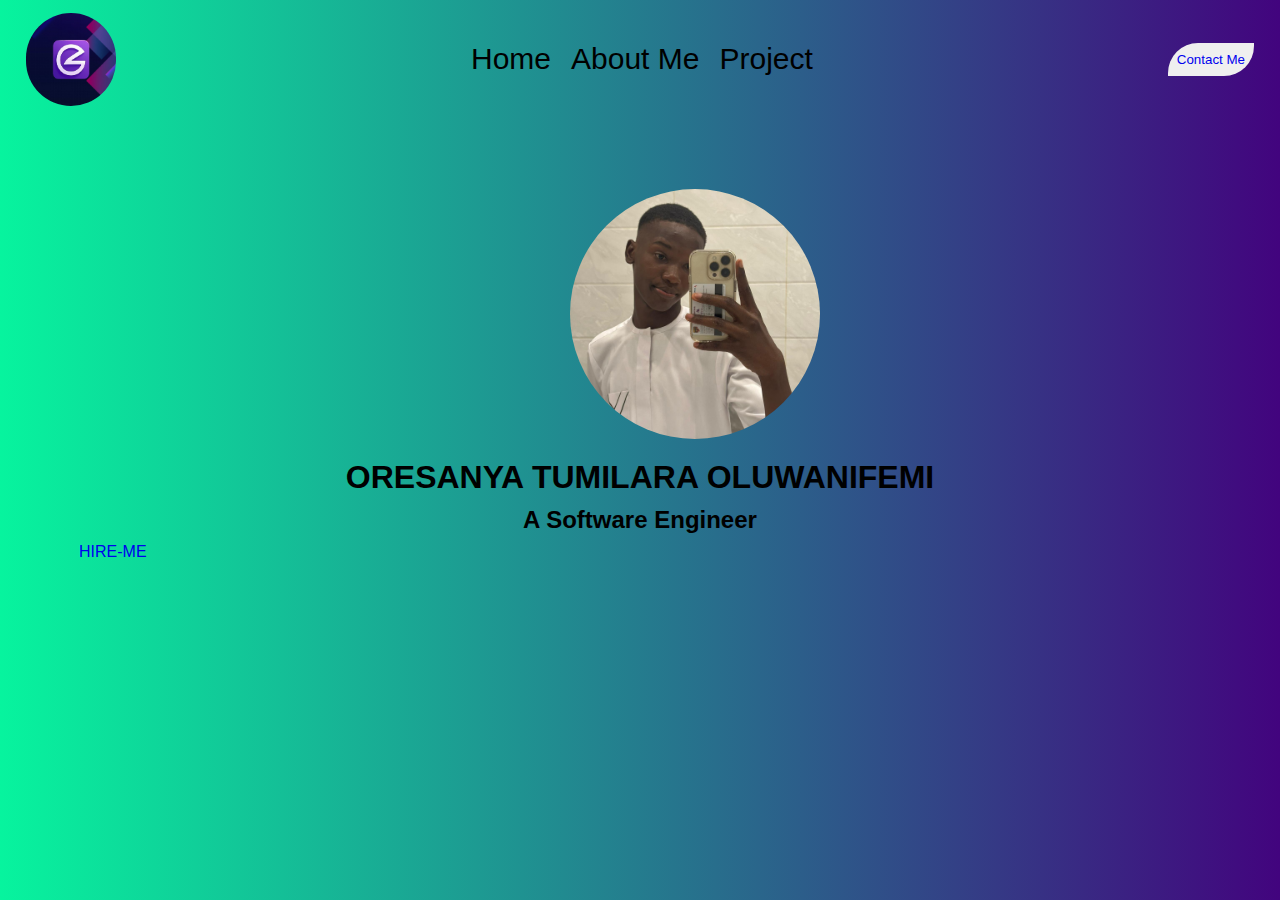
<file: index.html>
<!DOCTYPE html>
<html lang="en">
<head>
    <meta charset="UTF-8">
    <meta name="viewport" content="width=device-width, initial-scale=1.0">
    <title>O.T Portfolio</title>
    <link rel="stylesheet" href="style.css">
</head>
<body>
    <div class="head">
        <nav class="navbar">
            <img src="logo.jpg" class="logo">
            <ul class="menu">
                <a href="index.html">Home</a>
                <a href="about.html">About Me</a>
                <a href="project.html">Project </a>
                 
            </ul>

        <div>
            <button class="btn"><a href="contact.html">Contact Me</a></button>
        </div>
        </nav>
        <section class="hero">
            <img src="MY PROFILE.jpg" class="profile">
            <h1>ORESANYA TUMILARA OLUWANIFEMI</h1>
            <h2>A Software Engineer</h2>
            <a href="contact.html" class="btn">HIRE-ME</a> 
        </section>
   
</body>
</html>
</file>
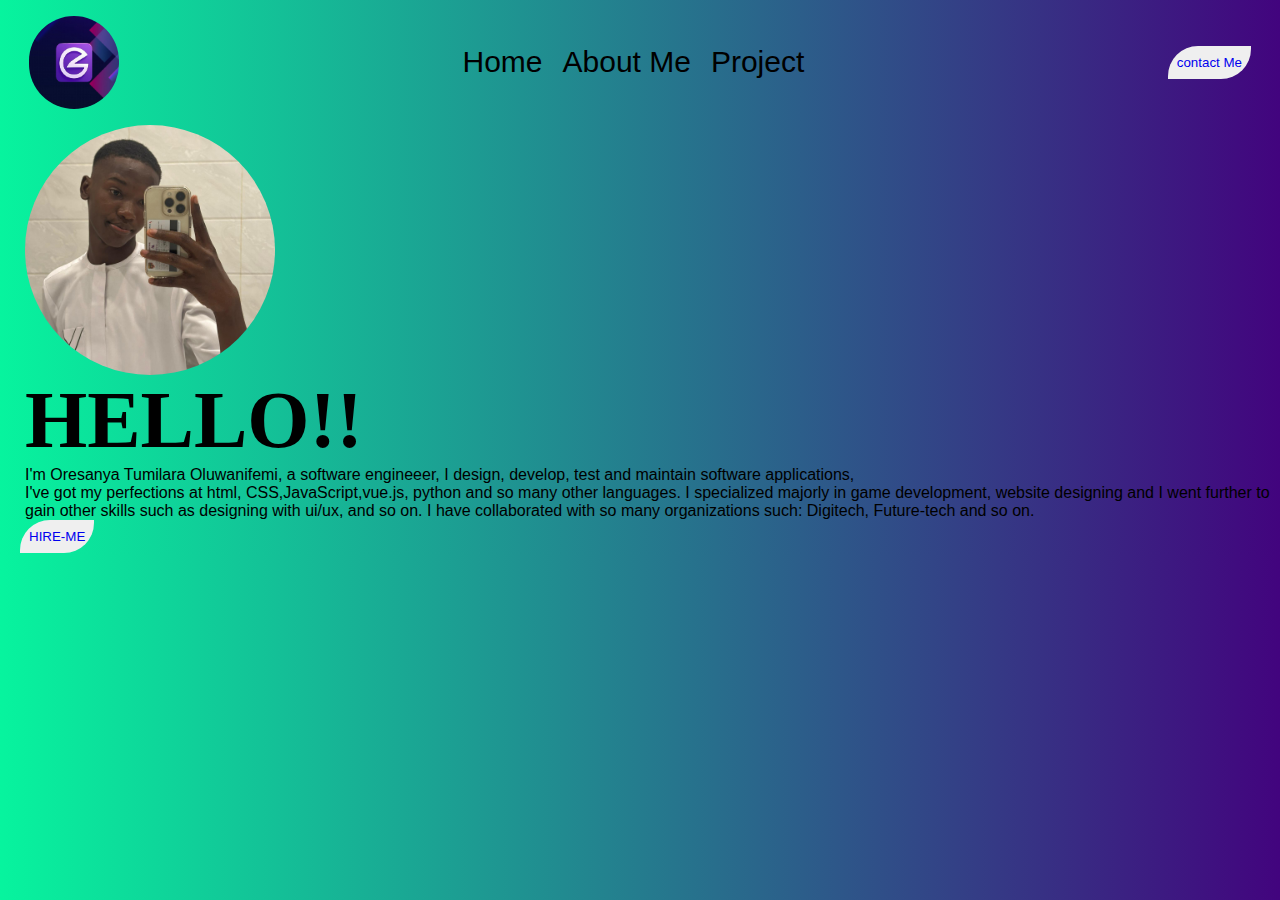
<file: about.html>
<!DOCTYPE html>
<html lang="en">
<head>
    <meta charset="UTF-8">
    <meta name="viewport" content="width=device-width, initial-scale=1.0">
    <title>All about O.T</title>
    <link rel="stylesheet" href="about.css">
</head>
<body>
    <div class="head">
        <nav class="navbar">
            <img src="logo.jpg" class="logo">
            <ul class="menu">
                <a href="index.html">Home</a>
                <a href="about.html">About Me</a>
                <a href="project.html">Project </a>     
            </ul>
        <div>
            <button class="btn"> <a href="contact.html">contact Me</a></button>
        </div>
        </nav> <div>
            <img src="MY PROFILE.jpg" class="profile">
        </div>
        <H1>HELLO!!</H1>
        <p>
           I'm Oresanya Tumilara Oluwanifemi, a software engineeer, I design, develop, test and maintain software applications, <br>
           I've got my perfections at html, CSS,JavaScript,vue.js, python and so many other languages.
           I specialized majorly in game development, website designing and I went further to gain other skills such as designing with ui/ux,
           and so on.
           I have collaborated with so many organizations such: Digitech, Future-tech and so on.
        </p>
        <button class="btn"><a href="contact.html">HIRE-ME</a></button>
</body>
</html>
</file>
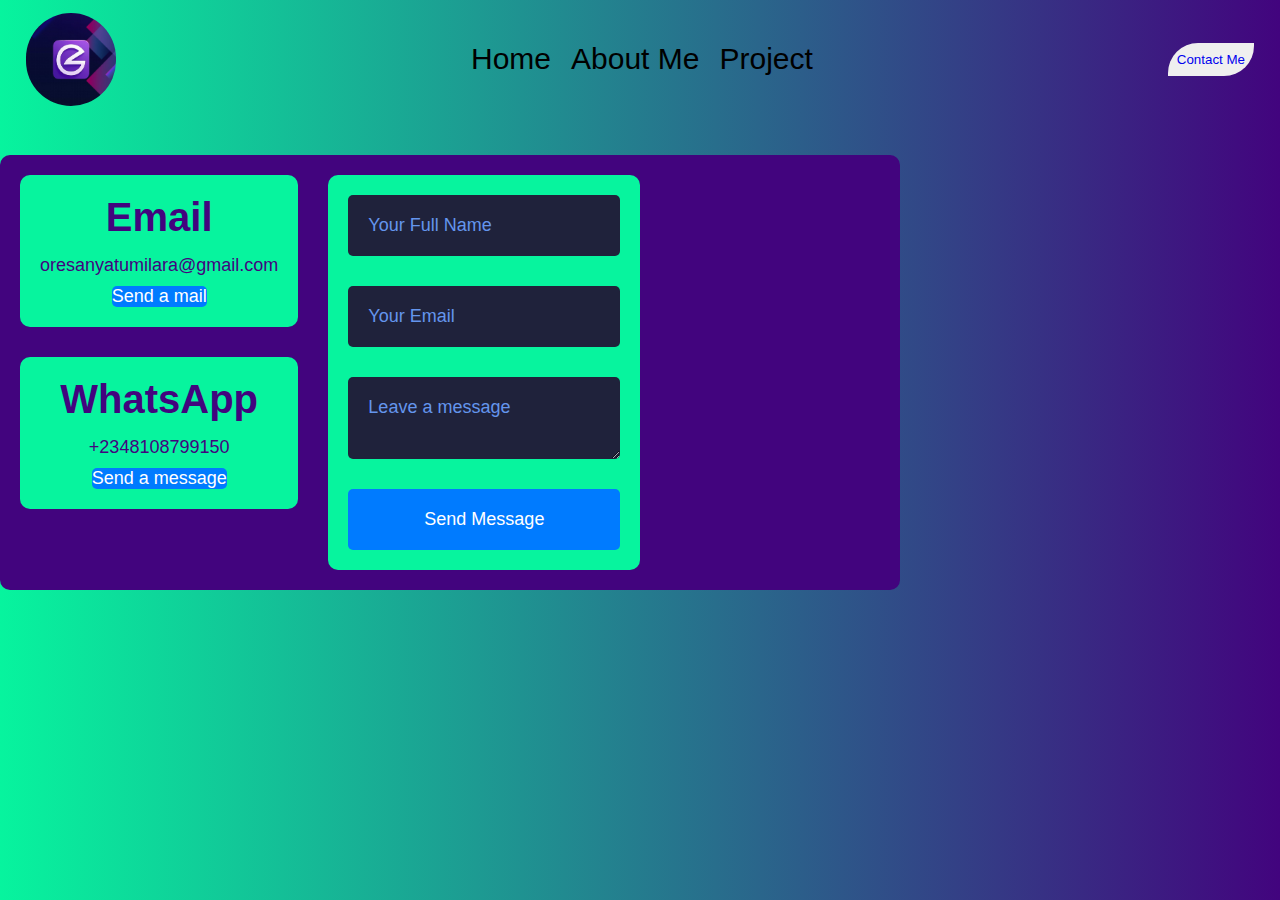
<file: contact.html>
<!DOCTYPE html>
<html lang="en">
<head>
    <meta charset="UTF-8">
    <meta name="viewport" content="width=device-width, initial-scale=1.0">
    <title>O.T's Contact Info</title>
    <link rel="stylesheet" href="contact.css">
</head>
<body>
    <div class="head">
        <nav class="navbar">
            <img src="logo.jpg" class="logo">
            <ul class="menu">
                <a href="index.html">Home</a>
                <a href="about.html">About Me</a>
                <a href="project.html">Project </a>  
            </ul>
        <div>
            <button class="btn"> <a href="contact.html">Contact Me</a></button>
        </div>
        </nav>
    <br>
    <br>
  <div class="contact-container">
    <div class="contact-options">
      <div class="contact-card">
        <h3>Email</h3>
        <p>oresanyatumilara@gmail.com</p>
        <a href="mailto:oresanyatumilara@gmail.com" class="contact-button">Send a mail</a>
      </div>
      <div class="contact-card">
        <h3>WhatsApp</h3>
        <p>+2348108799150</p>
        <a href="https://wa.me/2348108799150" class="contact-button">Send a message</a>
      </div>
    </div>

    <form class="contact-form">
      <input type="text" placeholder="Your Full Name" required>
      <input type="email" placeholder="Your Email" required>
      <textarea placeholder="Leave a message" required></textarea>
      <button type="submit">Send Message</button>
    </form>
  </div>

</body>
</html>
</file>
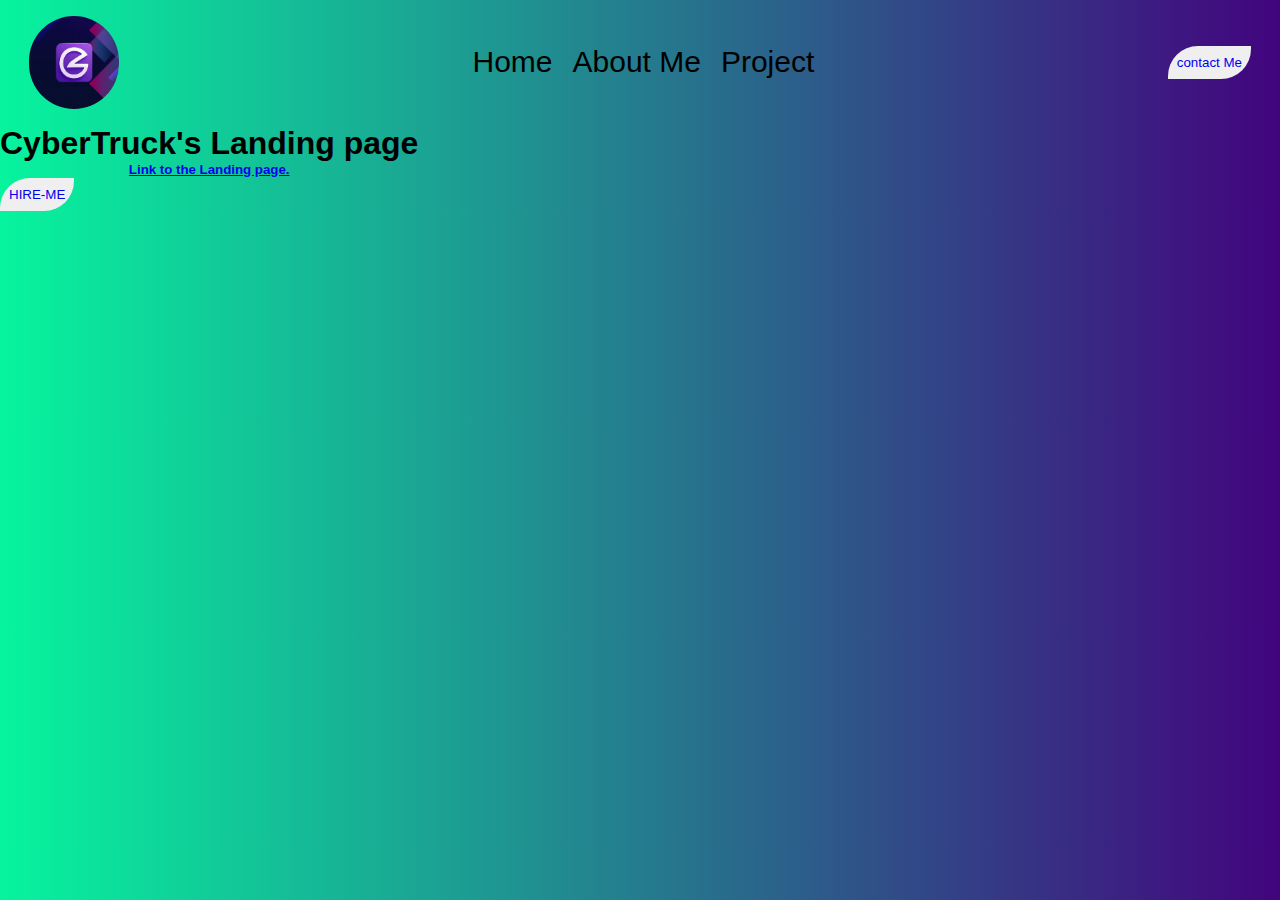
<file: project.html>
<!DOCTYPE html>
<html lang="en">
<head>
    <meta charset="UTF-8">
    <meta name="viewport" content="width=device-width, initial-scale=1.0">
    <title>O.T's Projects</title>
    <link rel="stylesheet" href="project.css">
</head>
<body>
    <div class="head">
        <nav class="navbar">
            <img src="logo.jpg" class="logo">
            <ul class="menu">
                <a href="index.html">Home</a>
                <a href="about.html">About Me</a>
                <a href="project.html">Project </a>
                 
            </ul>

        <div>
            <button class="btn"><a href="contact.html">contact Me</a></button>
        </div>
        </nav>
    
    <div class="grid-container">
        
        <h1 class="card-title">CyberTruck's Landing page</h1>
        <h5><p class="card-description"><a href="https://truckslandingpage.vercel.app/">Link to the Landing page.</a></p></h5>
        </div>
        
    </div>
    <button class="btn"><a href="contact.html">HIRE-ME</a></button>
</body>
</html>
</file>
<file: style.css>
*{
    margin: 0;
    padding: 0;
    box-sizing: border-box;
    font-family: Arial, Helvetica, sans-serif;
     
}
body{
    background: linear-gradient(to left, #42047e, #07f49e);
} 
 
.navbar{
    margin: 12px 25px;
    display: flex;
    align-items: center;
    justify-content: space-between;
    padding: 1px;
}
.logo{
    width: 90px;
    
    border-radius: 45px;
        
}
.menu{
    display: flex;
    gap: 20px;
}
.menu a{
    text-decoration:none;
    color: black ;
    font-size: 30px;
    
}

.btn{
    display: block;
    gap: 20px;
    padding: 9px;
    margin:auto auto;
    
    text-decoration: none;
    border: none;
    border-bottom-right-radius: 30px;
    border-top-left-radius: 30px;



}
.btn a{
    text-decoration: none;   
}
.hero{
    
    display: block;
    align-items: center ;
    
    padding: 70px;
}
.profile{
    margin: auto;
    object-fit: cover;
    height: 250px;
    margin-left: 500px;
    display: block;
    width: 250px;
    border-radius: 125px;
    align-items: center;
    
}
.hero h1 {
    margin-top: 20px;
    text-align: center;

}
.hero h2{
    margin-top: 10px;
    text-align: center;
}
</file>
<file: about.css>
*{
    margin: 0;
    padding: 0;
    box-sizing: border-box;
    font-family: Arial, Helvetica, sans-serif;
}
body{
    background: linear-gradient(to left, #42047e, #07f49e);
} 
.navbar{
    margin: 12px 25px;
    display: flex;
    align-items: center;
    justify-content: space-between;
    padding: 4px;
}
.logo{
    width: 90px;
    
    border-radius: 45px;
    
    
}
.menu{
    display: flex;
    gap: 20px;
}
.menu a{
    text-decoration:none;
    color: black ;
    font-size: 30px;
    
}

.btn{
    display: block;
    gap: 20px;
    padding: 9px;
    
    
    text-decoration: none;
    border: none;
    border-bottom-right-radius: 30px;
    border-top-left-radius: 30px;

}

.btn{
    display: block;
    margin-left: 20px;
    padding: 9px;
    text-decoration: none;
    border-top-left-radius: 30px;
    border-bottom-right-radius:30px ;

}
.btn a{
    text-decoration: none;
}

.profile{
    margin: auto;
    object-fit: cover;
    height: 250px;
    margin-left: 25px;
    display: block;
    width: 250px;
    border-radius: 125px;
    align-items: center;
    
}
h1{
    font-size: 80px;
    font-family: Georgia, 'Times New Roman', Times, serif;
    margin-left: 25px;    

}
P{
    margin-left: 25px;
}
</file>
<file: contact.css>
*{
    margin: 0;
    padding: 0;
    box-sizing: border-box;
    font-family: Arial, Helvetica, sans-serif;
}
body{
    background: linear-gradient(to left, #42047e, #07f49e);
}
    
.navbar{
    margin: 12px 25px;
    display: flex;
    align-items: center;
    justify-content: space-between;
    padding: 1px;
    
}
.logo{
    width: 90px;
    
    border-radius: 45px;
    
    
}
.menu{
    display: flex;
    gap: 20px;
}
.menu a{
    text-decoration:none;
    color: black ;
    font-size: 30px;
    
}

.btn{
    display: block;
    gap: 20px;
    padding: 9px;
    
    
    text-decoration: none;
    border: none;
    border-bottom-right-radius: 30px;
    border-top-left-radius: 30px;
}
.btn a{
    text-decoration: none;   
}
.contact-container{
    display: flex;
    gap: 30px;
    background-color: #42047e;
    padding: 20px;
    border-radius: 10px;
    margin-right: 200px;
    
    max-width: 900px;
    border-bottom: 14px;
}
.contact-options {
    display: flex;
    flex-direction: column;
    gap: 30px;
}
.contact-card {
    background-color:#07f49e ;
    padding: 20px;
    border-radius: 10px;
    text-align: center;
    color: white;
    color: #42047e;
}
.contact-card h3 {
    margin-bottom: 15px;
    font-size: 40px;
}
.contact-card p {
    font-size: large;
    margin-bottom: 10px;
}
.contact-button {
    text-decoration: none;
    background-color: #007bff;
    color: white;
    padding: 20p 10px;
    border-radius: 5px;
    font-size: large;
    display: inline-block;
    
}
.contact-button:hover {
    background-color: #0056b3;
}
.contact-form {
    display: flex;
    flex-direction: column;
    gap: 30px;
    background-color: #07f49e;
    padding: 20px;
    border-radius: 10px;
    min-width: 300px;
    max-width: 400px;
}
.contact-form input,
.contact-form textarea {
    width: 100%;
    padding: 20px;
    border: none;
    border-radius: 5px;
    font-size: large;
    background-color: #1f223b;
    color: white;
  }
  
  .contact-form input::placeholder,
  .contact-form textarea::placeholder {
    color: cornflowerblue;
  }
  
  .contact-form button {
    background-color: #007bff;
    color: white;
    border: none;
    padding: 20px;
    border-radius: 5px;
    
    font-size: large;
    
  }
  
  .contact-form button:hover {
    background-color: #0056b3;
  }
</file>
<file: project.css>
*{
    margin: 0;
    padding: 0;
    box-sizing: border-box;
    font-family: Arial, Helvetica, sans-serif;
}
body{
    background: linear-gradient(to left, #42047e, #07f49e);
} 
.navbar{
    margin: 12px 25px;
    display: flex;
    align-items: center;
    justify-content: space-between;
    padding: 4px;
}
.logo{
    width: 90px;
    
    border-radius: 45px;
    
    
}
.menu{
    display: flex;
    gap: 20px;
}
.menu a{
    text-decoration:none;
    color: black ;
    font-size: 30px;
    
}

.btn{
    display: block;
    gap: 20px;
    padding: 9px;
    
    
    text-decoration: none;
    border: none;
    border-bottom-right-radius: 30px;
    border-top-left-radius: 30px;

}
.btn a{
    text-decoration: none;
}
.grid-container {
        display:inline-block;
        justify-items: center;
        align-items: center;
        column-gap: 50px;
        text-decoration: none;
      }
</file>
